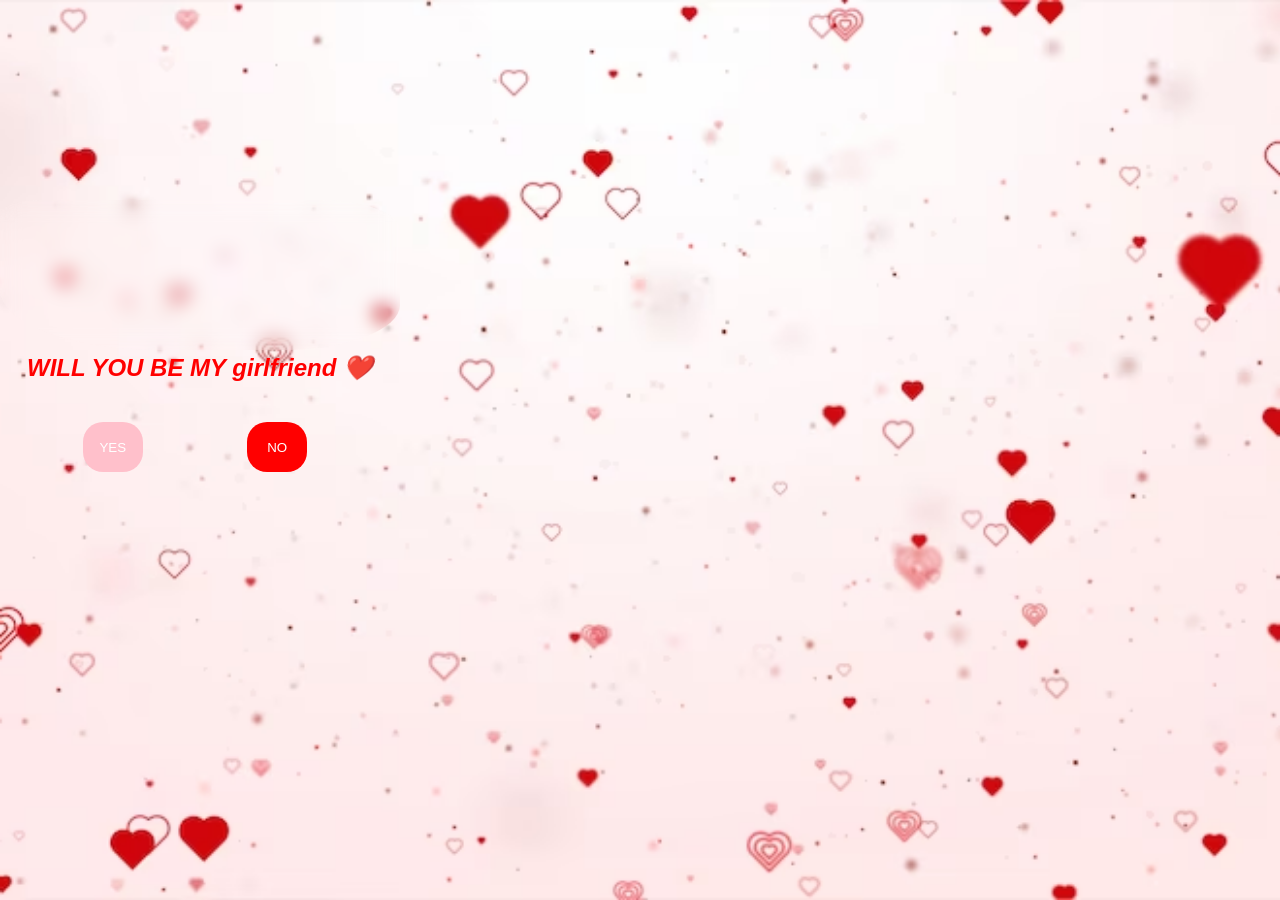
<file: index.html>
<!DOCTYPE html>
<html lang="en">
<head>
  <meta charset="UTF-8">
  <meta name="viewport" content="width=device-width, initial-scale=1.0">
  <title>LOVE YOU</title>
  <link rel="stylesheet" href="style.css">
</head>
<body id="body">
  <div>
    <div class="form">
      <video autoplay muted playsinline loop id="myVideo" class="video">
        <source src="valentine.mp4" type="video/mp4">
      </video>
        <div id="answer"><h2 id="question">WILL YOU BE MY girlfriend ❤️</h2></div>
      <a href="index2.html"><button class="agree" id="yes">YES</button></a>
      <a href="idex3.html"><button class="reject" id="no">NO</button></a>
    </div>
  </div>
  <script src="index.js"></script>
</body>
</html>
</file>
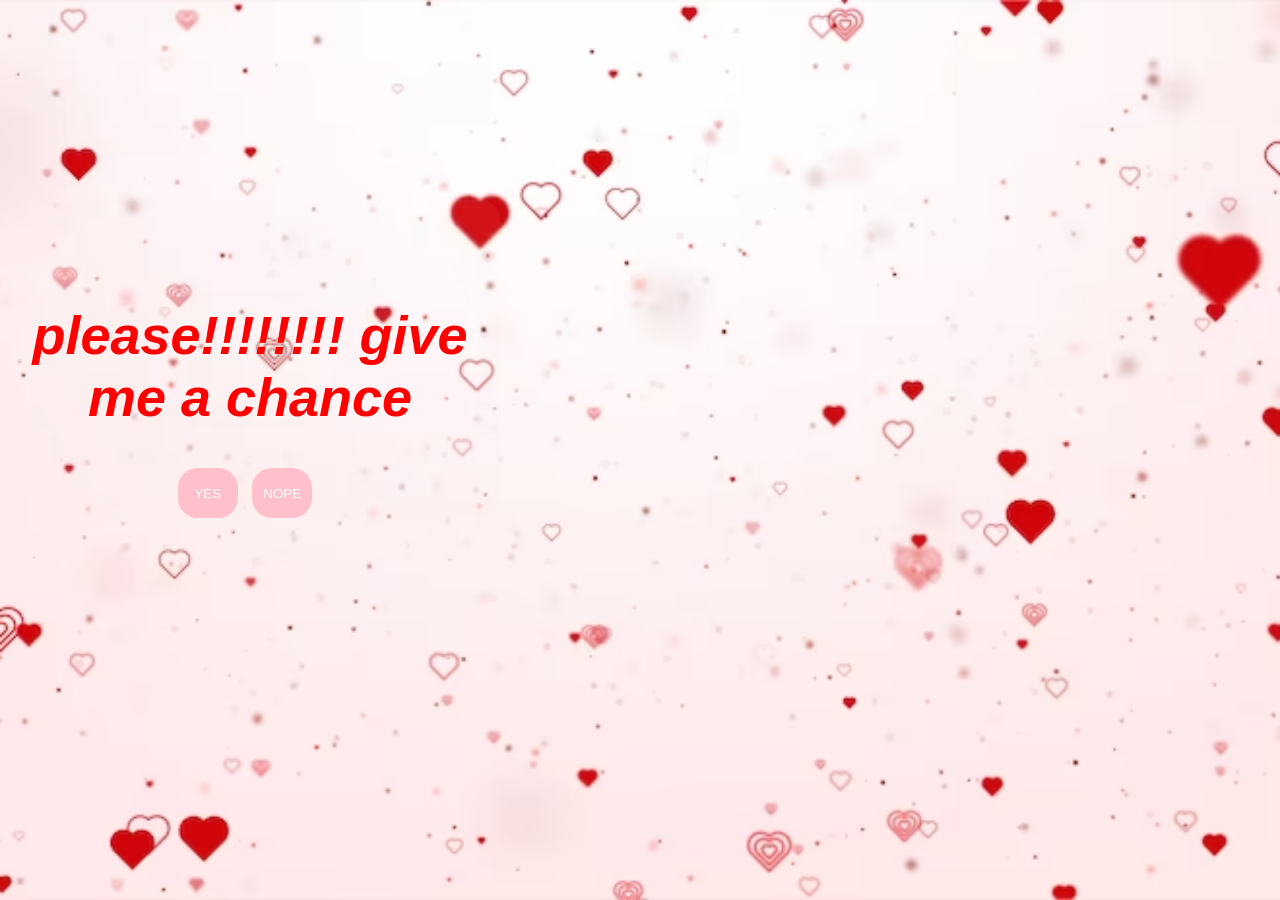
<file: idex3.html>
<!DOCTYPE html>
<html lang="en">
<head id="html">
  <meta charset="UTF-8">
  <meta name="viewport" content="width=device-width, initial-scale=1.0">
  <title>VALENTINE</title>
  <link rel="stylesheet" href="style3.css">
</head>
<body id="body">
  <div>
    <div class="form2">
      <video autoplay muted playsinline loop id="myVideo" class="video" id="bear">
        <source src="milk-and-mocha.mp4" type="video/mp4">
      </video>
      <p class="me">please!!!!!!!! give me a chance</p>
      <a href="index2.html"><button class="change">YES</button></a>
      <a href="index4.html"><button class="same">NOPE</button></a>
  </div>
  <div class="poetry">
    
  </div>
  <script src="index2.js"></script>
</body>
</html>
</file>
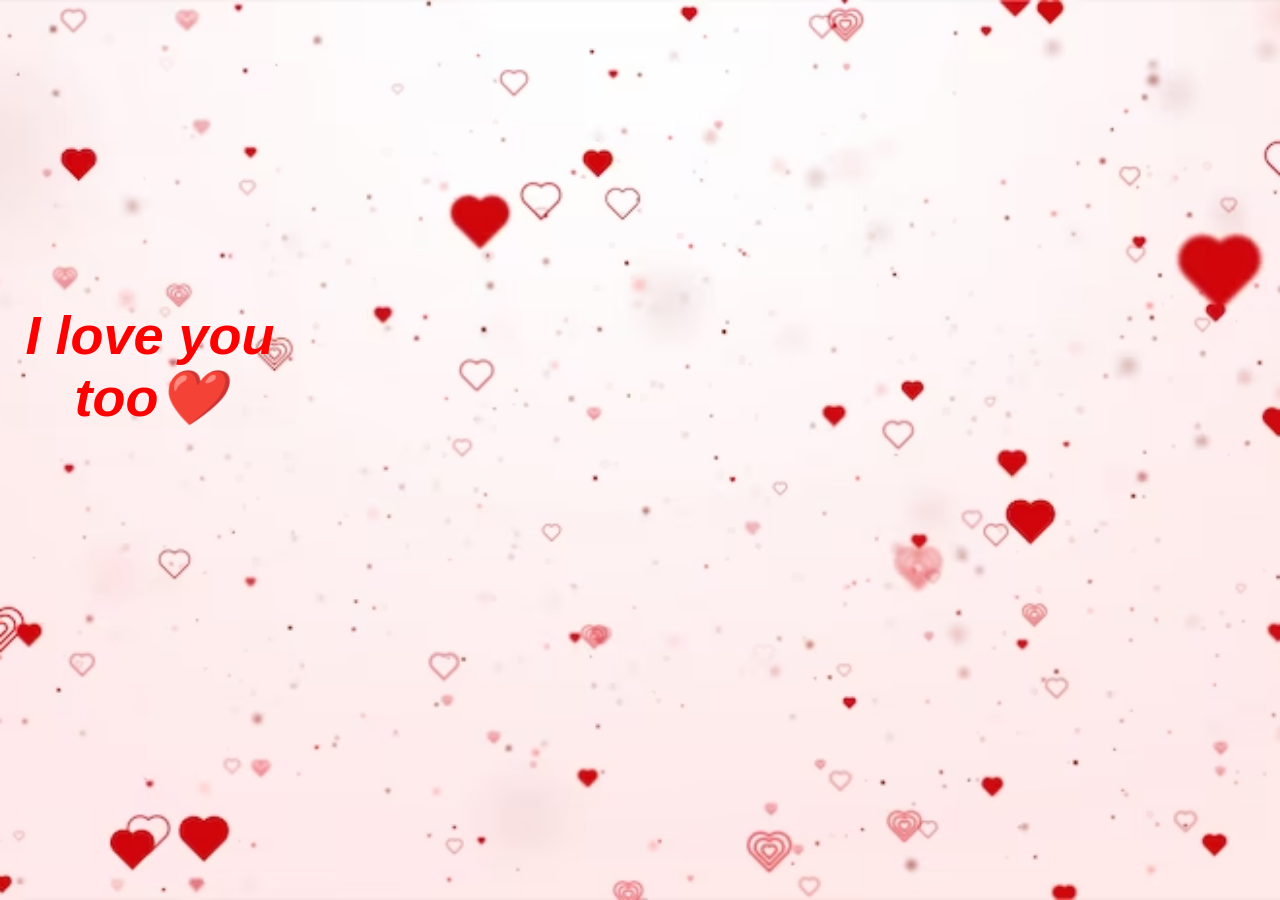
<file: index2.html>
<!DOCTYPE html>
<html lang="en">
<head id="html">
  <meta charset="UTF-8">
  <meta name="viewport" content="width=device-width, initial-scale=1.0">
  <title>VALENTINE</title>
  <link rel="stylesheet" href="style2.css">
</head>
<body id="body">
  <div>
    <div class="form2">
      <video autoplay muted playsinline loop id="myVideo" class="video" id="bear">
        <source src="ear.mp4" type="video/mp4">
      </video>
      <p class="me">I love you too❤️</p>
  </div>
  <div class="poetry">
    
  </div>
  <script>
    document.querySelector('video').onclick=function(){
    document.getElementById('body').innerHTML=`
    <video autoplay muted playsinline loop id="myVideo" class="video2" id="bear">
        <source src="ant.webm" type="video/mp4">
      </video>
      <h1 class='humans'>OUR LOVE ECHOS IN THE VOIDS OF THE UNIVERSE</h1>
      <h1 class='ass'>VOIDS OF THE UNIVERSE</h1>
      <p>&copy from innocent to someone special</p>
    `
}
  </script>
</body>
</html>
</file>
<file: style.css>
*{
  margin: 0;
  padding: 0;
  box-sizing: border-box;
}
body{
  text-align: center;
  align-items: center;
  align-content: center;
  justify-content: center;
  justify-items: center;
  background: url(bg.avif);
  background-color: black;
  color: red;
  font-family: Arial, Helvetica, sans-serif;
  font-style: italic;
  font-style: oblique;
  font-style: oblique;
  background-repeat: no-repeat;
  background-attachment: fixed;
  background-size: cover;
  background-position: center; 
}
.form{
  margin-top: 200px;
  backdrop-filter: blur(9px);
  height: 150px;
  width: 400px;
  text-align: center;
  align-content: center;
  align-self: center;
  border-color: red;
  border-radius: 10% 20% 30% 40%;
}

.agree{
  height: 50px;
  width: 60px;
  margin-left: -10px;
  color: white;
  border: none;
  background: pink;
  border-radius: 20px;
  outline: none;
  margin-top: 40px;
  transition: 1s ease-in-out;
}

.reject{
  height: 50px;
  width: 60px;
  margin-left: 100px;
  border: none;
  background: red;
  color: white;
  border-radius: 20px;
  outline: none;
  margin-top: 40px;
  transition: 1s ease-in-out;
}
.agree:hover,
.reject:hover{
  transform: translateY(-10px);
  transition: 1s ease-in-out;
  cursor: pointer;
}

.video{
  height: 150px;
  border-radius: 50%;
}

@media (max-width: 1024px){
  .form{
    margin-top: 150px;
  }
}
@media (max-width: 768px){
  .form{
    width: 90%;
    height: auto;
    padding: 20px;
    margin-top: 120px;
  }

  .agree,
  .reject{
    margin-left: 0;
    margin: 20px 10px;
  }

  .video{
    height: 120px;
  }
}

@media (max-width: 480px){
  .form{
    margin-top: 100px;
  }

  .video{
    height: 100px;
  }
}
</file>
<file: style3.css>
*{
    margin: 0;
    padding: 0;
    box-sizing: border-box;
  }
  
  #body{
    text-align: center;
    align-items: center;
    align-content: center;
    justify-content: center;
    justify-items: center;
    background: url(bg.avif);
    background-color: black;
    color: rgb(255, 0, 0);
    font-family: Arial, Helvetica, sans-serif;
    font-style: italic;
    font-style: oblique;
    background-repeat: no-repeat;
    background-attachment: fixed; 
    background-size: cover;
    background-position: center; 
  }
  
  .form{
    display: block;
    margin-top: 200px;
    backdrop-filter: blur(15px);
    width: 100px;
    height: 100px;
    align-content: center;
    border-radius: 20px;
    transition: 2s ease-in-out;
  }
  
  .form2{
    display: block;
    margin-top: 200px;
    backdrop-filter: blur(3500px);
    width: 500px;
    align-content: center;
    border-radius: 20px;
    transition: 2s ease-in-out;
  }
  
  .form:hover{
    transform: translateY(-10px);
    transition: 1s ease-in-out;
  }
  
  .agree{
    height: 50px;
    width: 60px;
    margin-left: -10px;
    border-color: greenyellow;
    background: transparent;
    border-radius: 20px;
    outline: none;
    margin-top: 40px;
    transition: 1s ease-in-out;
  }
  
  .reject{
    height: 50px;
    width: 60px;
    margin-left: 100px;
    border-color: red;
    background: transparent;
    border-radius: 20px;
    outline: none;
    margin-top: 40px;
    transition: 1s ease-in-out;
  }
  
  .agree:hover,
  .reject:hover{
    transform: translateY(-10px);
    transition: 1s ease-in-out;
    cursor: pointer;
  }
  
  .video{
    height: 100px;
    border-radius: 50%;
    cursor: pointer;
  }
  
  .video2{
    width: 1543px;
    height: 643px;
    max-width: 100%;
    height: auto;
  }
  
  .me{
    font-weight: bold;
    font-size: 6vh;
  }
  
  .change{
    height: 50px;
    width: 60px;
    margin-left: -10px;
    color: white;
    border: none;
    background: pink;
    border-radius: 20px;
    outline: none;
    margin-top: 40px;
    transition: 1s ease-in-out;
  }
  
  .same{
    height: 50px;
    width: 60px;
    margin-left: -10px;
    color: white;
    border: none;
    background: pink;
    border-radius: 20px;
    outline: none;
    margin-top: -10px;
    transition: 1s ease-in-out;
    margin-left: 10px;
  }
  
  .change:hover,
  .same:hover{
    transform: translateY(-10px);
    transition: 1s ease-in-out;
    cursor: pointer;
  }
  
  /* ========================= */
  /* RESPONSIVE ADDITIONS ONLY */
  /* ========================= */
  
  /* Tablets */
  @media (max-width: 1024px){
    .form,
    .form2{
      margin-top: 150px;
    }
  
    .me{
      font-size: 5vh;
    }
  }
  
  /* Phones */
  @media (max-width: 768px){
    .form{
      width: 80px;
      height: 80px;
      margin-top: 120px;
    }
  
    .form2{
      width: 90%;
      margin-top: 120px;
    }
  
    .agree,
    .reject,
    .change,
    .same{
      margin-left: 0;
      margin: 15px 10px;
    }
  
    .me{
      font-size: 4vh;
    }
  
    .video{
      height: 90px;
    }
  }
  
  /* Small phones */
  @media (max-width: 480px){
    .form{
      width: 70px;
      height: 70px;
    }
  
    .me{
      font-size: 3.5vh;
    }
  
    .video{
      height: 80px;
    }
  }
</file>
<file: style2.css>
*{
  margin: 0;
  padding: 0;
  box-sizing: border-box;
}


#body{
  text-align: center;
  align-items: center;
  align-content: center;
  justify-content: center;
  justify-items: center;
  background: url(bg.avif);
  background-color: black;
  color: rgb(255, 0, 0);
  font-family: Arial, Helvetica, sans-serif;
  font-style: italic;
  font-style: oblique;
  background-repeat: no-repeat;
  background-attachment: fixed; 
  background-size: cover;
  background-position: center; 
  overflow-y: hidden;
}


.form{
  display: block;
  margin-top: 200px;
  backdrop-filter: blur(15px);
  width: 100px;
  height: 100px;
  align-content: center;
  border-radius: 20px;
  transition: 2s ease-in-out;
}

.form2{
  display: block;
  margin-top: 200px;
  backdrop-filter: blur(3500px);
  width: 300px;
  align-content: center;
  border-radius: 20px;
  transition: 2s ease-in-out;
}

.form:hover{
  transform: translateY(-10px);
  transition: 1s ease-in-out;
}


.agree{
  height: 50px;
  width: 60px;
  margin-left: -10px;
  border-color: greenyellow;
  background: transparent;
  border-radius: 20px;
  outline: none;
  margin-top: 40px;
  transition: 1s ease-in-out;
}

.reject{
  height: 50px;
  width: 60px;
  margin-left: 100px;
  border-color: red;
  background: transparent;
  border-radius: 20px;
  outline: none;
  margin-top: 40px;
  transition: 1s ease-in-out;
}

.agree:hover,
.reject:hover{
  transform: translateY(-10px);
  transition: 1s ease-in-out;
  cursor: pointer;
}


.video{
  height: 100px;
  border-radius: 50%;
  cursor: pointer;
}

.video2{
  width: 1543px;
  height: 643px;
  max-width: 100%;
  height: auto;
  z-index: -1;
  position: fixed;
  right: 0;
  bottom: 0;
  min-width: 100%;
  min-height: 100%;
  z-index: -1; 
  object-fit: cover;
}


.me{
  font-weight: bold;
  font-size: 6vh;
}

@media (max-width: 1024px){
  .form,
  .form2{
    margin-top: 150px;
  }

  .me{
    font-size: 5vh;
  }
}

@media (max-width: 768px){
  .form{
    width: 80px;
    height: 80px;
    margin-top: 120px;
  }

  .form2{
    width: 90%;
    margin-top: 120px;
  }

  .agree,
  .reject{
    margin-left: 0;
    margin: 20px 10px;
  }

  .me{
    font-size: 4vh;
  }
}

@media (max-width: 480px){
  .form{
    width: 70px;
    height: 70px;
  }

  .me{
    font-size: 3.5vh;
  }
}
.humans{
  color: blue;
  margin-top: 500px;
  background: url(love.jpeg);
  -webkit-text-fill-color: transparent;
  background-clip: text;
  font-family: Georgia, 'Times New Roman', Times, serif;
}
.ass{
  color: blue;
  background: url(love.jpeg);
  -webkit-text-fill-color: transparent;
  background-clip: text;
  font-family: Georgia, 'Times New Roman', Times, serif;
}
</file>
